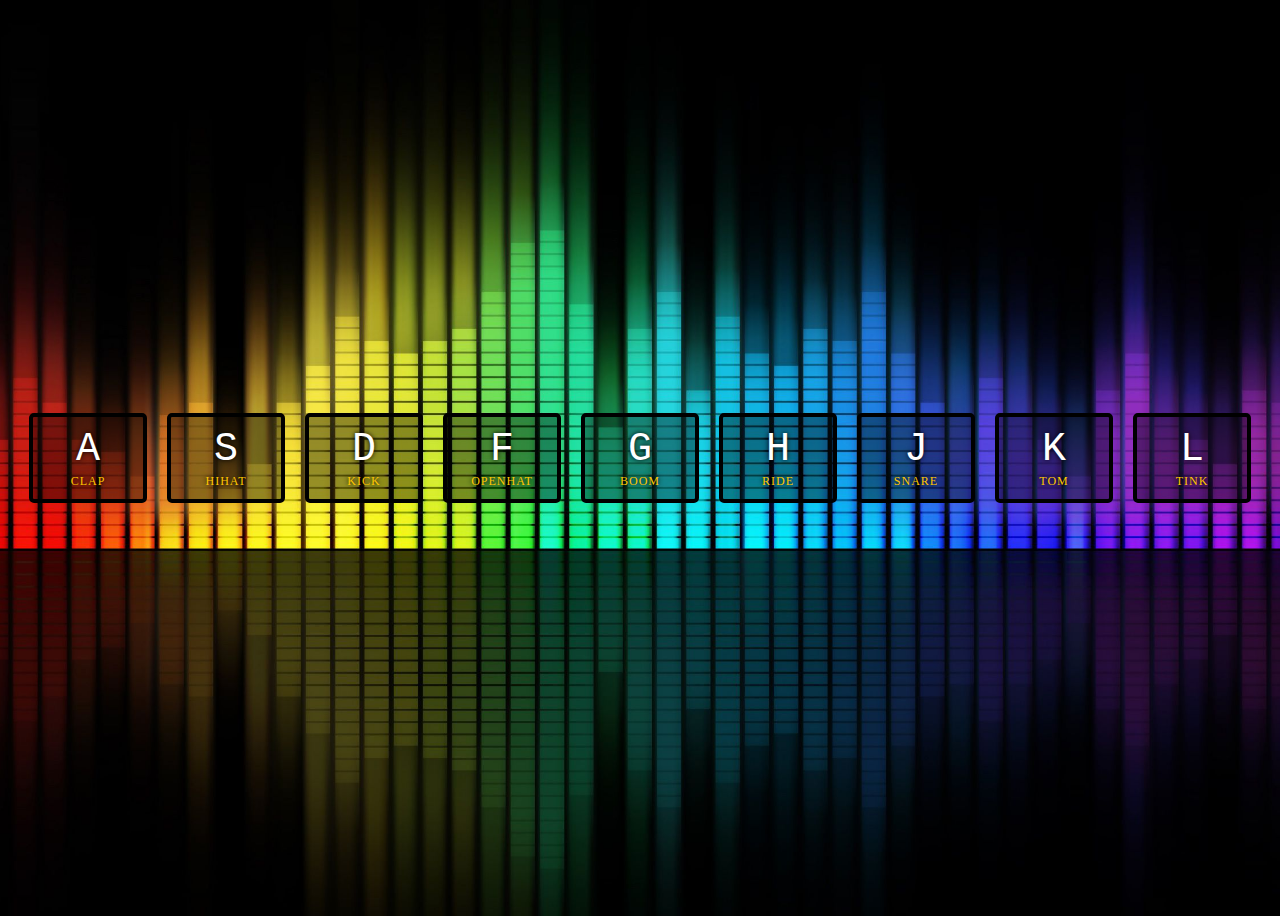
<file: 01-JavaScript Drum Kit/index.html>
<!DOCTYPE html>
<html lang="en">
<head>
  <meta charset="UTF-8">
  <meta http-equiv="X-UA-Compatible" content="ie=edge">
  <link rel="stylesheet" href="styles.css">
  <title>JS Drum Kit</title>
</head>
<body>
  <div class="keys">
    <div data-key="65" class="key">
      <kbd>A</kbd>
      <span>clap</span>
    </div>
    <div data-key="83" class="key">
      <kbd>S</kbd>
      <span>hihat</span>
    </div>
    <div data-key="68" class="key">
      <kbd>D</kbd>
      <span>kick</span>
    </div>
    <div data-key="70" class="key">
      <kbd>F</kbd>
      <span>openhat</span>
    </div>
    <div data-key="71" class="key">
      <kbd>G</kbd>
      <span>boom</span>
    </div>
    <div data-key="72" class="key">
      <kbd>H</kbd>
      <span>ride</span>
    </div>
    <div data-key="74" class="key">
      <kbd>J</kbd>
      <span>snare</span>
    </div>
    <div data-key="75" class="key">
      <kbd>K</kbd>
      <span>tom</span>
    </div>
    <div data-key="76" class="key">
      <kbd>L</kbd>
      <span>tink</span>
    </div>
  </div>

  <audio data-key="65" src="sounds/clap.wav"></audio>
  <audio data-key="83" src="sounds/hihat.wav"></audio>
  <audio data-key="68" src="sounds/kick.wav"></audio>
  <audio data-key="70" src="sounds/openhat.wav"></audio>
  <audio data-key="71" src="sounds/boom.wav"></audio>
  <audio data-key="72" src="sounds/ride.wav"></audio>
  <audio data-key="74" src="sounds/snare.wav"></audio>
  <audio data-key="75" src="sounds/tom.wav"></audio>
  <audio data-key="76" src="sounds/tink.wav"></audio>

<script src="drum.js"></script>

</body>
</html>
</file>
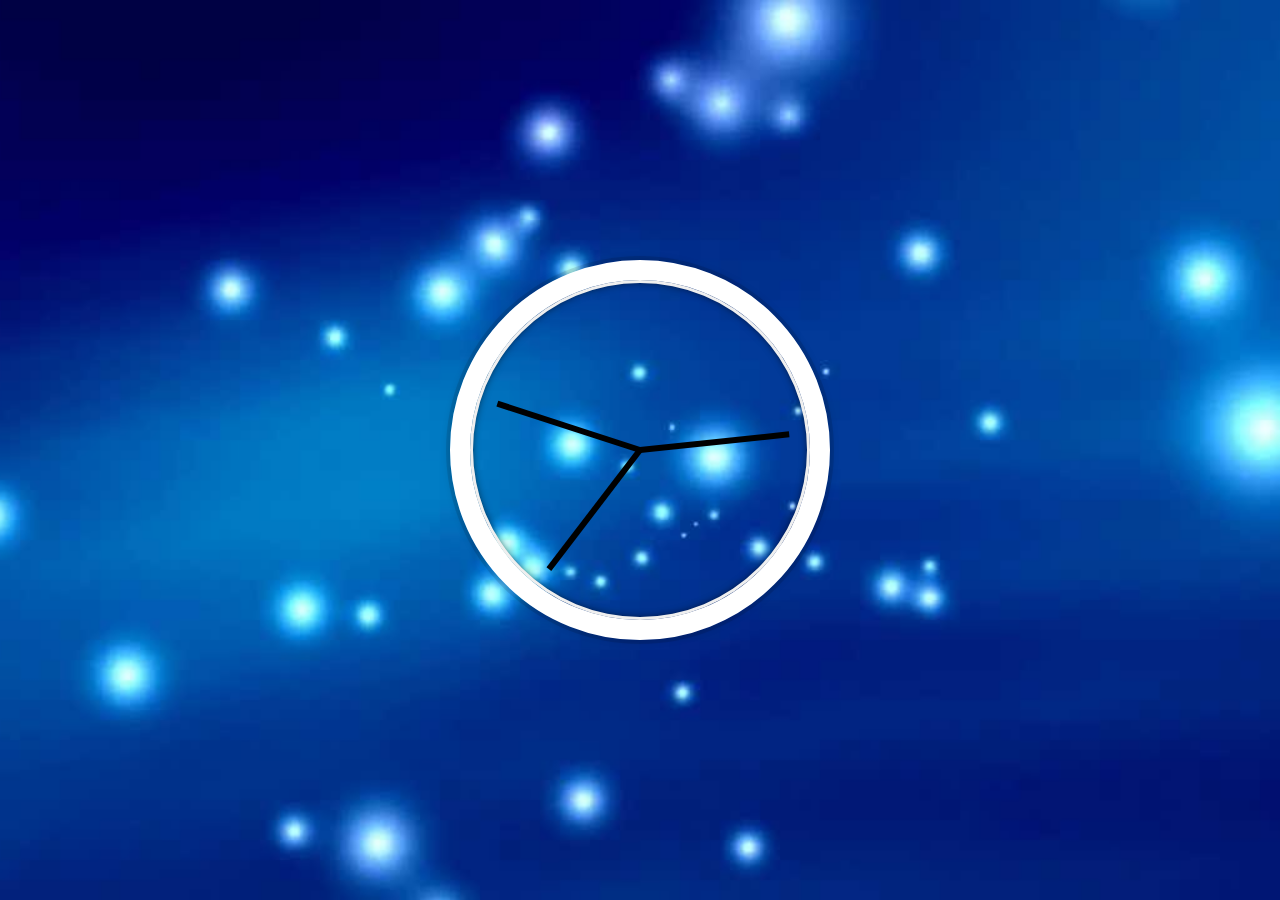
<file: 02-JS and CSS Clock/index.html>
<!DOCTYPE html>
<html lang="en">

<head>
  <meta charset="UTF-8">
  <link rel="stylesheet" href="style.css">
  <title>JS + CSS Clock</title>
</head>

<body>
    <div class="clock">
      <div class="clock-face">
        <div class="hand hour-hand"></div>
        <div class="hand mins-hand"></div>
        <div class="hand second-hand"></div>
      </div>
    </div>
  <script src="clock.js"></script>
</body>

</html>
</file>
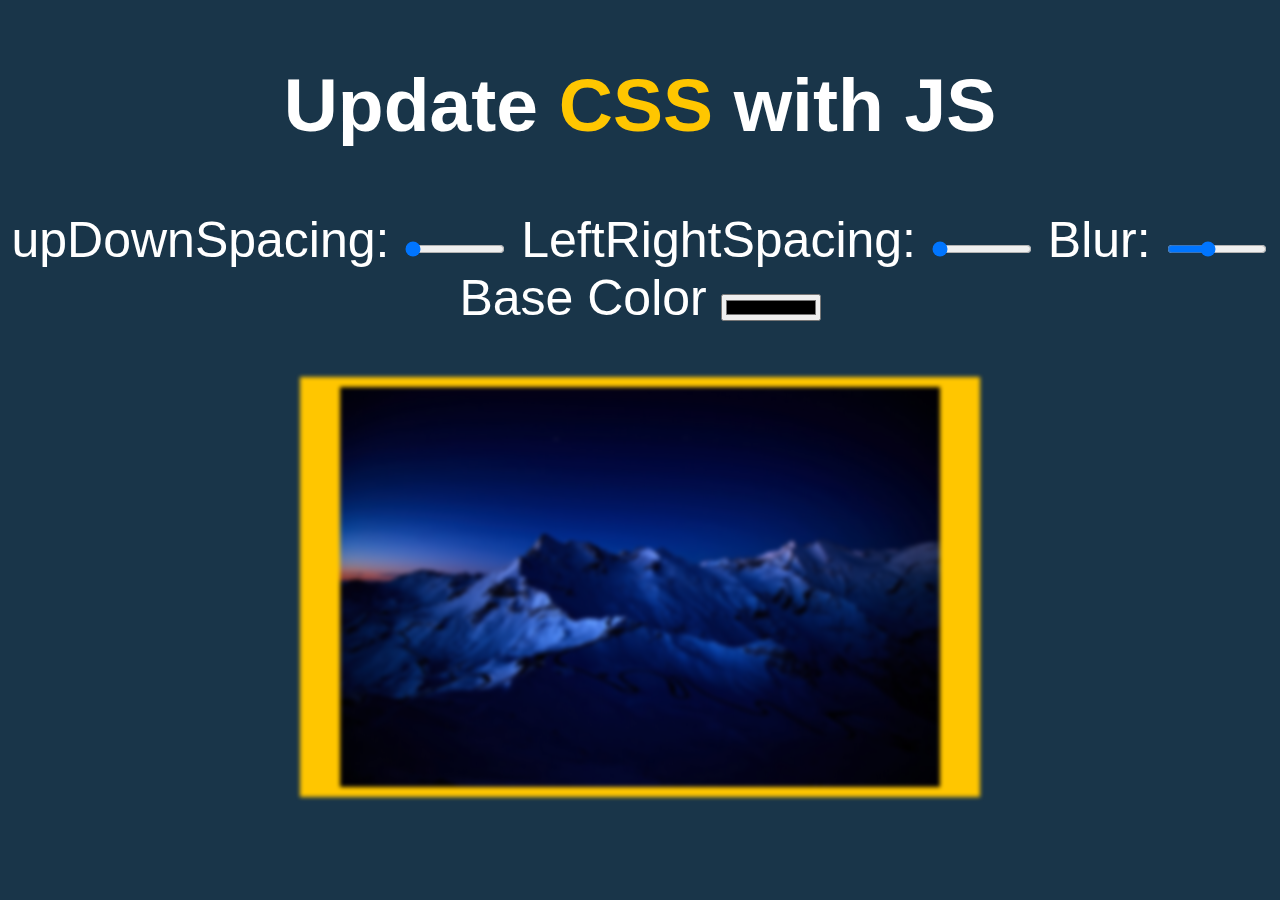
<file: 03-CSS Variables/index.html>
<!DOCTYPE html>
<html lang="en">
<head>
  <meta charset="UTF-8">
  <link rel="stylesheet" href="styles.css">
  <title>CSS Variables and JS</title>
</head>
<body>
  <h2>Update <span class='hl'>CSS</span> with JS</h2>

  <div class="controls">
    <label for="upspacing">upDownSpacing:</label>
    <input id="upspacing" type="range" name="upspacing" min="10" max="200" value="10" data-sizing="px">

    <label for="lrspacing">LeftRightSpacing:</label>
    <input id="lrspacing" type="range" name="lrspacing" min="10" max="200" value="10" data-sizing="px">

    <label for="blur">Blur:</label>
    <input id="blur" type="range" name="blur" min="0" max="25" value="10" data-sizing="px">

    <label for="base">Base Color</label>
    <input id="base" type="color" name="base" value="">
  </div>

  <img src="back.png" width="600" height="400">
<script src="script.js"></script>

</body>
</html>
</file>
<file: 01-JavaScript Drum Kit/styles.css>
html {
  font-size: 10px;
  background: url("back.png") bottom center;
  background-size: cover;
}

/* body,html {
  margin: 0;
  padding: 0;
  /* font-family: sans-serif;
} */

.keys {
  display: flex;
  flex: 1;
  min-height: 100vh;
  align-items: center;
  justify-content: center;
}

.key {
  border: .4rem solid black;
  border-radius: .5rem;
  margin: 1rem;
  font-size: 1.5rem;
  padding: 1rem .5rem;
  transition: all .07s ease;
  width: 10rem;
  text-align: center;
  color: white;
  background: rgba(0,0,0,0.4);
  text-shadow: 0 0 .5rem black;
}

.playing {
  transform: scale(1.5);
  border-color: #ffc600;
  box-shadow: 0 0 1rem #ffc600;
}

kbd {
  display: block;
  font-size: 4rem;
}

span {
  font-size: 1.2rem;
  text-transform: uppercase;
  letter-spacing: .1rem;
  color: #ffc600;
}
</file>
<file: 02-JS and CSS Clock/style.css>
html {
    background: url("back1.png") bottom center;
    background-size: cover;
    font-family: 'helvetica neue';
    text-align: center;
    font-size: 10px;
  }
  body {
    margin: 0;
    font-size: 2rem;
    display: flex;
    flex: 1;
    min-height: 100vh;
    align-items: center;
  }
  .clock {
    width: 30rem;
    height: 30rem;
    border: 20px solid white;
    border-radius: 50%;
    margin: 50px auto;
    position: relative;
    padding: 2rem;
    box-shadow:
      0 0 0 4px rgba(0,0,0,0.1),
      inset 0 0 0 3px #EFEFEF,
      inset 0 0 10px black,
      0 0 10px rgba(0,0,0,0.2);
  }
  .clock-face {
    position: relative;
    width: 100%;
    height: 100%;
    transform: translateY(-3px); /* account for the height of the clock hands */
  }
  .hand {
    width: 50%;
    height: 6px;
    background: black;
    position: absolute;
    top: 50%;
    transform-origin: 100%;
    transform: rotate(90deg);
    transition: all 0.05s;
    transition-timing-function: cubic-bezier(0.1, 2.7, 0.58, 1);
  }
  /* .hand-second-hand {
    width: 50%;
    height: 6px;
    background: black;
    position: absolute;
    top: 50%;
    transform-origin: 100%;
    transform: rotate(90deg);
    transition: all 0.05s;
    transition-timing-function: cubic-bezier(0.1, 2.7, 0.58, 1);
  }
  .hand-mins-hand {
    width: 50%;
    height: 4px;
    background: black;
    position: absolute;
    top: 50%;
    transform-origin: 100%;
    transform: rotate(90deg);
    transition: all 0.05s;
    transition-timing-function: cubic-bezier(0.1, 2.7, 0.58, 1);
  }
  .hand-hour-hand {
    width: 50%;
    height: 2px;
    background: black;
    position: absolute;
    top: 50%;
    transform-origin: 100%;
    transform: rotate(90deg);
    transition: all 0.05s;
    transition-timing-function: cubic-bezier(0.1, 2.7, 0.58, 1);
  } */
</file>
<file: 03-CSS Variables/styles.css>
:root {
  --base: #ffc600;
  /* --spacing: 10px; */
  --lrspacing: 40px;
  --upspacing: 10px;
  --blur: 2px;
}

img {
  padding-right: var(--lrspacing);
  padding-left: var(--lrspacing);
  padding-top: var(--upspacing);
  padding-bottom: var(--upspacing);
  background: var(--base);
  filter: blur(var(--blur));
}

.hl {
  color: var(--base);
}

body {
    text-align: center;
    background: #193549;
    color: white;
    font-family: 'helvetica neue', sans-serif;
    font-weight: 100;
    font-size: 50px;
}

.controls {
    /* margin-top: 200px; */
    margin-bottom: 50px;
}

input {
    width: 100px;
}
</file>
